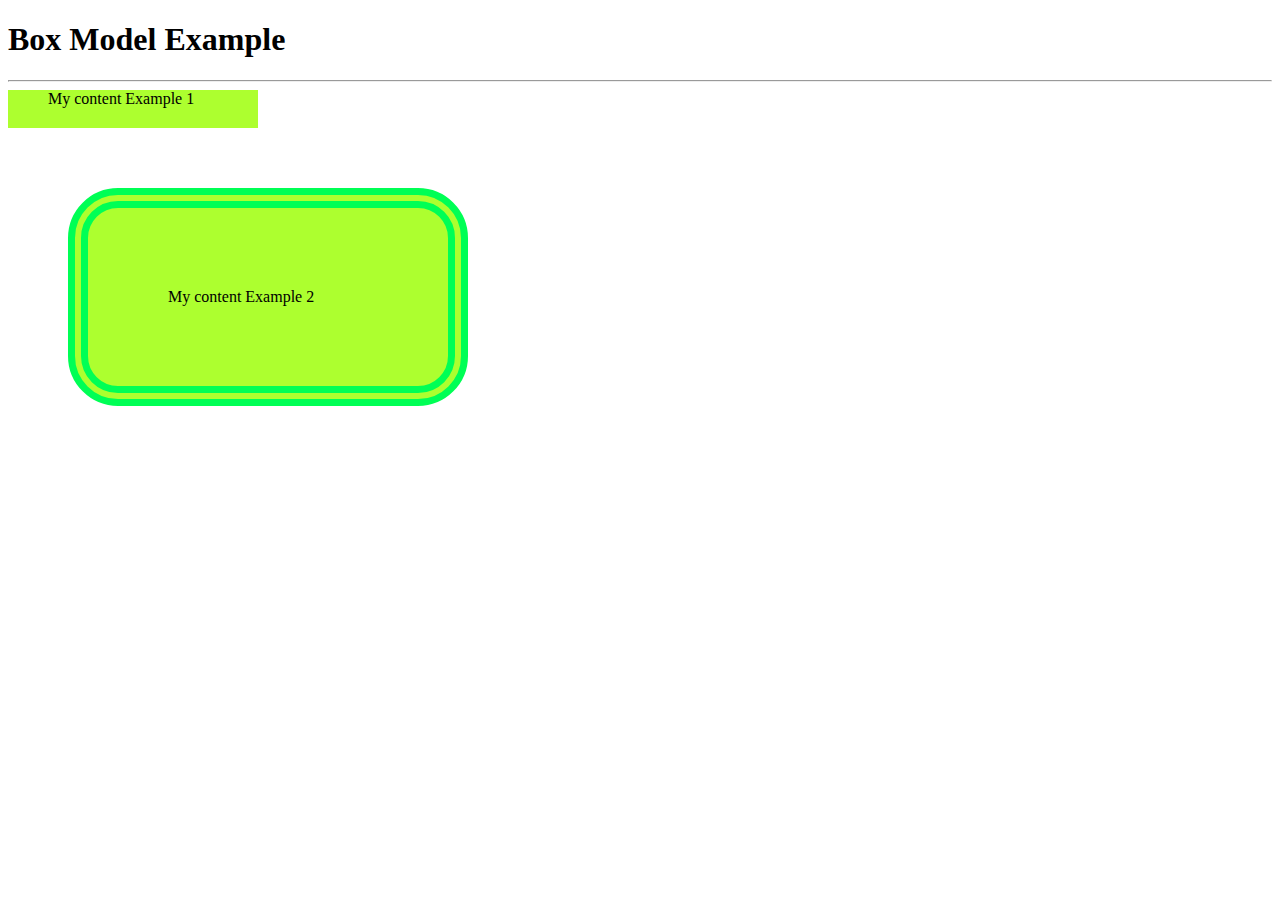
<file: Index.html>
<!DOCTYPE html>
<html lang="en">
  <head>
    <meta charset="UTF-8" />
    <meta name="viewport" content="width=device-width, initial-scale=1.0" />
    <title>Document</title>

    <style>
      .example1 {
        width: 200px;
        background-color: greenyellow;
        padding: 0px 10px 20px 40px;
        margin: 0px;
      }
      .example2 {
        width: 200px;
        background-color: greenyellow;
        padding: 80px;
        border: 20px double rgb(0, 255, 85);
        margin: 60px 60px;
        border-radius: 50px;
      }
    </style>
  </head>
  <body>
    <h1>Box Model Example</h1>
    <hr />
    <p class="example1">My content Example 1</p>
    <p class="example2">My content Example 2</p>
  </body>
</html>
</file>
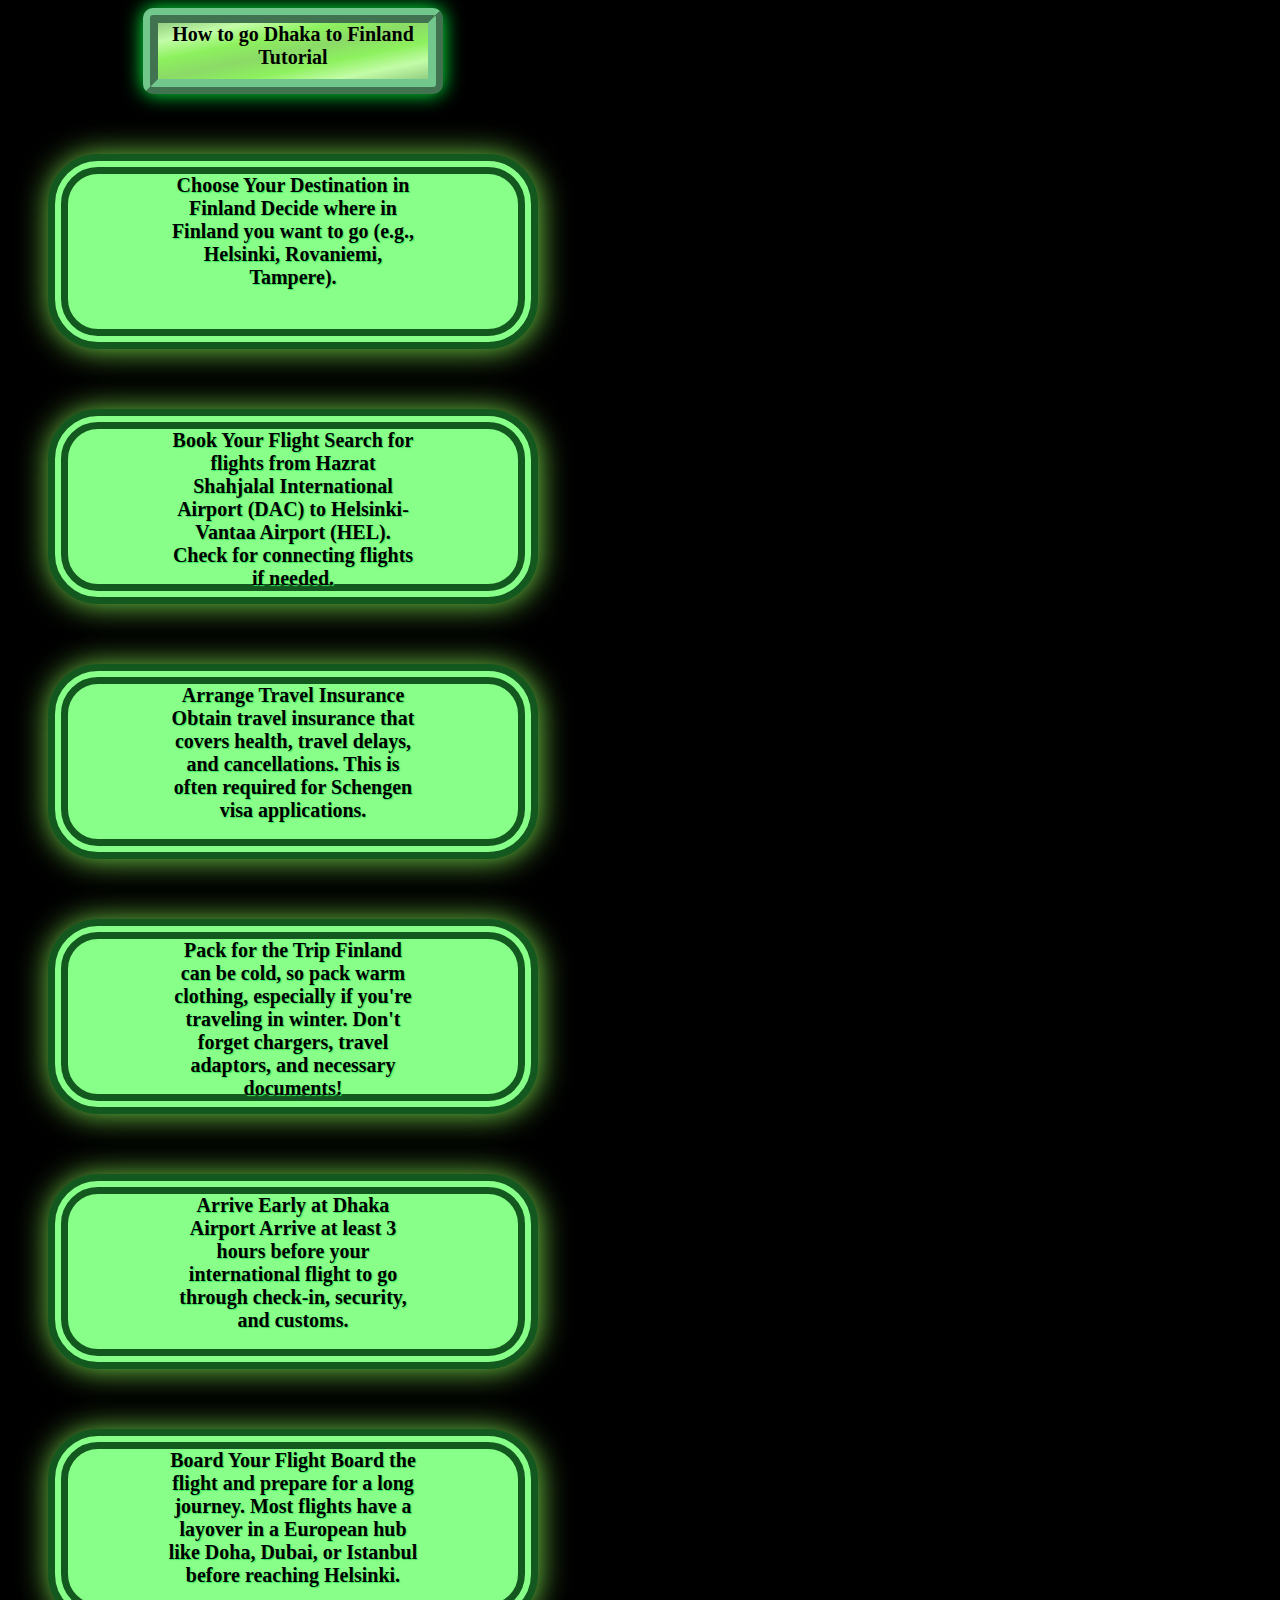
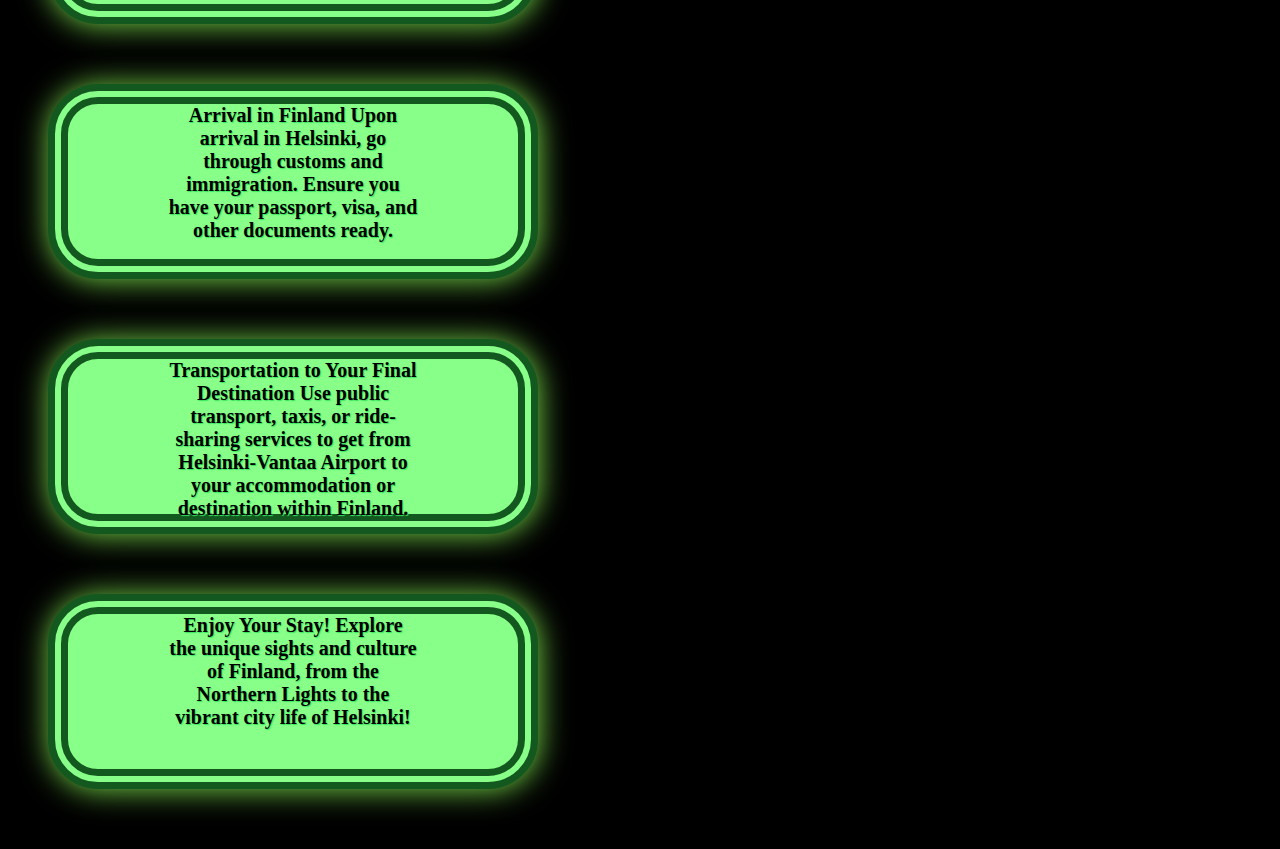
<file: project.html>
<!DOCTYPE html>
<html lang="en">
  <head>
    <meta charset="UTF-8" />
    <meta name="viewport" content="width=device-width, initial-scale=1.0" />
    <title>Document</title>

    <style>
      body {
        background-color: black;
      }
      h1 {
        background-color: #c3fca8;
        background-image: linear-gradient(
          to top left,
          rgb(146, 207, 130),
          rgb(195, 252, 168),
          rgb(141, 241, 94),
          rgb(139, 218, 103),
          rgb(141, 241, 94),
          rgb(195, 252, 168),
          rgb(146, 207, 130)
        );
        text-align: center;
        width: 250px;
        background-color: rgb(60, 245, 107);
        padding: 0px 10px 10px 10px;
        margin: 0px 135px;
        font-weight: bold;
        font-size: 20px;
        border: 4mm ridge rgb(114, 199, 140);
        border-radius: 10px;
        box-shadow: 0px 0px 20px rgb(0, 255, 64);
      }
    </style>
  </head>
  <link rel="stylesheet" href="style.css" />
  <body>
    <h1>How to go Dhaka to Finland Tutorial</h1>
    <div class="ani">
      Choose Your Destination in Finland Decide where in Finland you want to go
      (e.g., Helsinki, Rovaniemi, Tampere).
    </div>
    <div class="ani">
      Book Your Flight Search for flights from Hazrat Shahjalal International
      Airport (DAC) to Helsinki-Vantaa Airport (HEL). Check for connecting
      flights if needed.
    </div>
    <div class="ani">
      Arrange Travel Insurance Obtain travel insurance that covers health,
      travel delays, and cancellations. This is often required for Schengen visa
      applications.
    </div>
    <div class="ani">
      Pack for the Trip Finland can be cold, so pack warm clothing, especially
      if you're traveling in winter. Don't forget chargers, travel adaptors, and
      necessary documents!
    </div>
    <div class="ani">
      Arrive Early at Dhaka Airport Arrive at least 3 hours before your
      international flight to go through check-in, security, and customs.
    </div>
    <div class="ani">
      Board Your Flight Board the flight and prepare for a long journey. Most
      flights have a layover in a European hub like Doha, Dubai, or Istanbul
      before reaching Helsinki.
    </div>
    <div class="ani">
      Arrival in Finland Upon arrival in Helsinki, go through customs and
      immigration. Ensure you have your passport, visa, and other documents
      ready.
    </div>
    <div class="ani">
      Transportation to Your Final Destination Use public transport, taxis, or
      ride-sharing services to get from Helsinki-Vantaa Airport to your
      accommodation or destination within Finland.
    </div>
    <div class="ani">
      Enjoy Your Stay! Explore the unique sights and culture of Finland, from
      the Northern Lights to the vibrant city life of Helsinki!
    </div>
  </body>
</html>
</file>
<file: style.css>
.ani {
  width: 250px;
  height: 80px;
  background-color: greenyellow;
  font-size: 20px;
  padding: 0px 100px 75px 100px;
  border: 20px double rgb(19, 88, 30);
  margin: 60px 40px;
  border-radius: 50px;
  box-shadow: 1px 1px 30px#77d84a;
  text-shadow: 1px 1px 1px rgb(51, 230, 95);
  text-align: center;
  font-weight: bold;
  background-color: rgb(136, 255, 136);
  animation-name: ani;
  animation-duration: 12s;
}

@keyframes ani {
  0% {
    background-color: rgb(208, 240, 192);
  }
  10% {
    background-color: rgb(144, 238, 144);
  }
  20% {
    background-color: rgb(152, 255, 152);
  }
  30% {
    background-color: rgb(167, 244, 50);
  }
  40% {
    background-color: rgb(124, 252, 0);
  }
  50% {
    background-color: rgb(143, 212, 0);
  }
  60% {
    background-color: rgb(50, 205, 50);
  }
  70% {
    background-color: rgb(41, 150, 23);
  }
  80% {
    background-color: rgb(34, 140, 34);
  }
  90% {
    background-color: rgb(19, 136, 8);
  }
  100% {
    background-color: rgb(0, 86, 63);
  }
}
</file>
